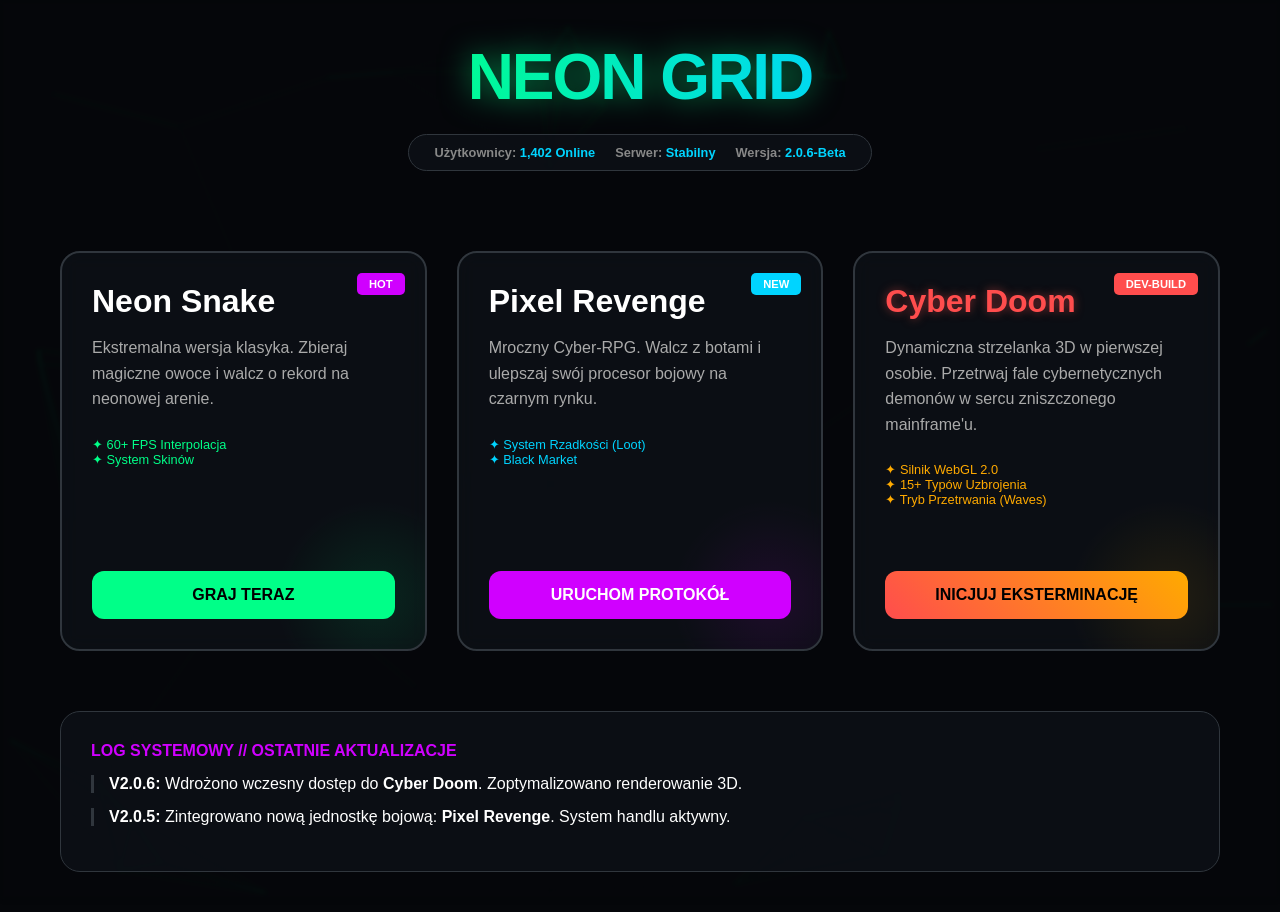
<file: index.html>
<!DOCTYPE html>
<html lang="pl">

<head>
    <meta charset="UTF-8">
    <meta name="viewport" content="width=device-width, initial-scale=1.0">
    <title>NEON GRID | Gaming Hub</title>
    <style>
        :root {
            --primary: #00ff88;
            --secondary: #00d4ff;
            --accent: #d000ff;
            --danger: #ff4d4d;
            --warning: #ffaa00;
            --bg: #05070a;
            --card-bg: rgba(13, 17, 23, 0.8);
            --border: #30363d;
        }

        * {
            box-sizing: border-box;
            margin: 0;
            padding: 0;
        }

        body {
            background-color: var(--bg);
            color: white;
            font-family: 'Segoe UI', Roboto, sans-serif;
            overflow-x: hidden;
            min-height: 100vh;
        }

        /* --- BACKGROUND ANIMATION --- */
        #bg-canvas {
            position: fixed;
            top: 0;
            left: 0;
            z-index: -1;
            filter: blur(2px);
            opacity: 0.4;
        }

        /* --- LAYOUT --- */
        .container {
            max-width: 1200px;
            margin: 0 auto;
            padding: 40px 20px;
            display: flex;
            flex-direction: column;
            align-items: center;
        }

        header {
            text-align: center;
            margin-bottom: 60px;
        }

        .logo {
            font-size: 4rem;
            font-weight: 900;
            letter-spacing: -2px;
            background: linear-gradient(90deg, var(--primary), var(--secondary));
            -webkit-background-clip: text;
            -webkit-text-fill-color: transparent;
            filter: drop-shadow(0 0 15px rgba(0, 255, 136, 0.5));
            text-transform: uppercase;
        }

        .status-bar {
            display: flex;
            gap: 20px;
            margin-top: 20px;
            background: var(--card-bg);
            padding: 10px 25px;
            border-radius: 50px;
            border: 1px solid var(--border);
            font-size: 0.8rem;
            font-weight: bold;
            color: #888;
        }

        .status-bar span b {
            color: var(--secondary);
        }

        /* --- GAME GRID --- */
        .game-grid {
            display: grid;
            grid-template-columns: repeat(auto-fit, minmax(300px, 1fr));
            gap: 30px;
            width: 100%;
            margin-top: 20px;
        }

        .game-card {
            background: var(--card-bg);
            border: 2px solid var(--border);
            border-radius: 20px;
            padding: 30px;
            position: relative;
            overflow: hidden;
            transition: 0.4s cubic-bezier(0.175, 0.885, 0.32, 1.275);
            cursor: pointer;
            backdrop-filter: blur(10px);
            display: flex;
            flex-direction: column;
            justify-content: space-between;
            min-height: 400px;
        }

        .game-card:hover {
            border-color: var(--primary);
            transform: translateY(-10px) scale(1.02);
            box-shadow: 0 20px 40px rgba(0, 255, 136, 0.15);
        }

        /* Motywy kolorystyczne kart */
        .game-card.purple-theme:hover {
            border-color: var(--accent);
            box-shadow: 0 20px 40px rgba(208, 0, 255, 0.15);
        }

        .game-card.doom-theme:hover {
            border-color: var(--danger);
            box-shadow: 0 20px 40px rgba(255, 77, 77, 0.2);
        }

        .game-card h2 {
            font-size: 2rem;
            margin-bottom: 15px;
            z-index: 2;
        }

        .game-card p {
            color: #aaa;
            line-height: 1.6;
            margin-bottom: 25px;
            z-index: 2;
        }

        .btn-play {
            background: var(--primary);
            color: #000;
            text-decoration: none;
            text-align: center;
            padding: 15px;
            border-radius: 12px;
            font-weight: 900;
            text-transform: uppercase;
            transition: 0.3s;
            z-index: 2;
        }

        .btn-play.btn-purple {
            background: var(--accent);
            color: white;
        }

        .btn-play.btn-doom {
            background: linear-gradient(45deg, #ff4d4d, #ffaa00);
            color: black;
        }

        .btn-play:hover {
            background: #fff;
            color: #000;
            transform: scale(1.05);
        }

        /* --- DECORATIONS --- */
        .badge {
            position: absolute;
            top: 20px;
            right: 20px;
            background: var(--accent);
            color: white;
            padding: 5px 12px;
            border-radius: 5px;
            font-size: 0.7rem;
            font-weight: 900;
            z-index: 3;
        }

        .visual-effect {
            position: absolute;
            bottom: -50px;
            right: -50px;
            width: 200px;
            height: 200px;
            background: radial-gradient(circle, var(--primary) 0%, transparent 70%);
            opacity: 0.1;
            transition: 0.5s;
        }

        .game-card:hover .visual-effect {
            opacity: 0.3;
            transform: scale(1.5);
        }

        /* --- DASHBOARD ELEMENTS --- */
        .news-section {
            width: 100%;
            margin-top: 60px;
            background: var(--card-bg);
            border: 1px solid var(--border);
            border-radius: 20px;
            padding: 30px;
        }

        .news-title {
            color: var(--accent);
            font-weight: 900;
            margin-bottom: 15px;
            display: block;
        }

        .news-item {
            border-left: 3px solid var(--border);
            padding-left: 15px;
            margin-bottom: 15px;
        }
    </style>
</head>

<body>

    <canvas id="bg-canvas"></canvas>

    <div class="container">
        <header>
            <div class="logo">Neon Grid</div>
            <div class="status-bar">
                <span>Użytkownicy: <b>1,402 Online</b></span>
                <span>Serwer: <b>Stabilny</b></span>
                <span>Wersja: <b>2.0.6-Beta</b></span>
            </div>
        </header>

        <div class="game-grid">
            <div class="game-card">
                <span class="badge">HOT</span>
                <div>
                    <h2>Neon Snake</h2>
                    <p>Ekstremalna wersja klasyka. Zbieraj magiczne owoce i walcz o rekord na neonowej arenie.</p>
                    <ul style="list-style: none; font-size: 0.8rem; color: var(--primary);">
                        <li>✦ 60+ FPS Interpolacja</li>
                        <li>✦ System Skinów</li>
                    </ul>
                </div>
                <a href="snake.html" class="btn-play">Graj Teraz</a>
                <div class="visual-effect"></div>
            </div>

            <div class="game-card purple-theme">
                <span class="badge" style="background: var(--secondary);">NEW</span>
                <div>
                    <h2>Pixel Revenge</h2>
                    <p>Mroczny Cyber-RPG. Walcz z botami i ulepszaj swój procesor bojowy na czarnym rynku.</p>
                    <ul style="list-style: none; font-size: 0.8rem; color: var(--secondary);">
                        <li>✦ System Rzadkości (Loot)</li>
                        <li>✦ Black Market</li>
                    </ul>
                </div>
                <a href="rpg/rpg.html" class="btn-play btn-purple">Uruchom Protokół</a>
                <div class="visual-effect"
                    style="background: radial-gradient(circle, var(--accent) 0%, transparent 70%);"></div>
            </div>

            <div class="game-card doom-theme">
                <span class="badge" style="background: var(--danger);">DEV-BUILD</span>
                <div>
                    <h2 style="color: var(--danger); text-shadow: 0 0 10px rgba(255, 77, 77, 0.5);">Cyber Doom</h2>
                    <p>Dynamiczna strzelanka 3D w pierwszej osobie. Przetrwaj fale cybernetycznych demonów w sercu
                        zniszczonego mainframe'u.</p>
                    <ul style="list-style: none; font-size: 0.8rem; color: var(--warning);">
                        <li>✦ Silnik WebGL 2.0</li>
                        <li>✦ 15+ Typów Uzbrojenia</li>
                        <li>✦ Tryb Przetrwania (Waves)</li>
                    </ul>
                </div>
                <a href="cyber_3d.html" class="btn-play btn-doom">Inicjuj Eksterminację</a>
                <div class="visual-effect"
                    style="background: radial-gradient(circle, var(--warning) 0%, transparent 70%);"></div>
            </div>
        </div>

        <div class="news-section">
            <span class="news-title">LOG SYSTEMOWY // OSTATNIE AKTUALIZACJE</span>
            <div class="news-item">
                <strong>V2.0.6:</strong> Wdrożono wczesny dostęp do <b>Cyber Doom</b>. Zoptymalizowano renderowanie 3D.
            </div>
            <div class="news-item">
                <strong>V2.0.5:</strong> Zintegrowano nową jednostkę bojową: <b>Pixel Revenge</b>. System handlu
                aktywny.
            </div>
        </div>
    </div>

    <script>
        const canvas = document.getElementById('bg-canvas');
        const ctx = canvas.getContext('2d');

        let width, height;
        function resize() {
            width = canvas.width = window.innerWidth;
            height = canvas.height = window.innerHeight;
        }
        window.onresize = resize;
        resize();

        const dots = Array.from({ length: 50 }, () => ({
            x: Math.random() * width,
            y: Math.random() * height,
            vx: (Math.random() - 0.5) * 1,
            vy: (Math.random() - 0.5) * 1
        }));

        function animate() {
            ctx.fillStyle = '#05070a';
            ctx.fillRect(0, 0, width, height);

            ctx.strokeStyle = '#00ff8822';
            ctx.lineWidth = 1;

            dots.forEach(d => {
                d.x += d.vx;
                d.y += d.vy;
                if (d.x < 0 || d.x > width) d.vx *= -1;
                if (d.y < 0 || d.y > height) d.vy *= -1;

                ctx.beginPath();
                ctx.arc(d.x, d.y, 2, 0, Math.PI * 2);
                ctx.fill();

                dots.forEach(other => {
                    const dist = Math.hypot(d.x - other.x, d.y - other.y);
                    if (dist < 200) {
                        ctx.globalAlpha = 1 - (dist / 200);
                        ctx.beginPath();
                        ctx.moveTo(d.x, d.y);
                        ctx.lineTo(other.x, other.y);
                        ctx.stroke();
                    }
                });
            });
            ctx.globalAlpha = 1;
            requestAnimationFrame(animate);
        }
        animate();
    </script>

</body>

</html>
</file>
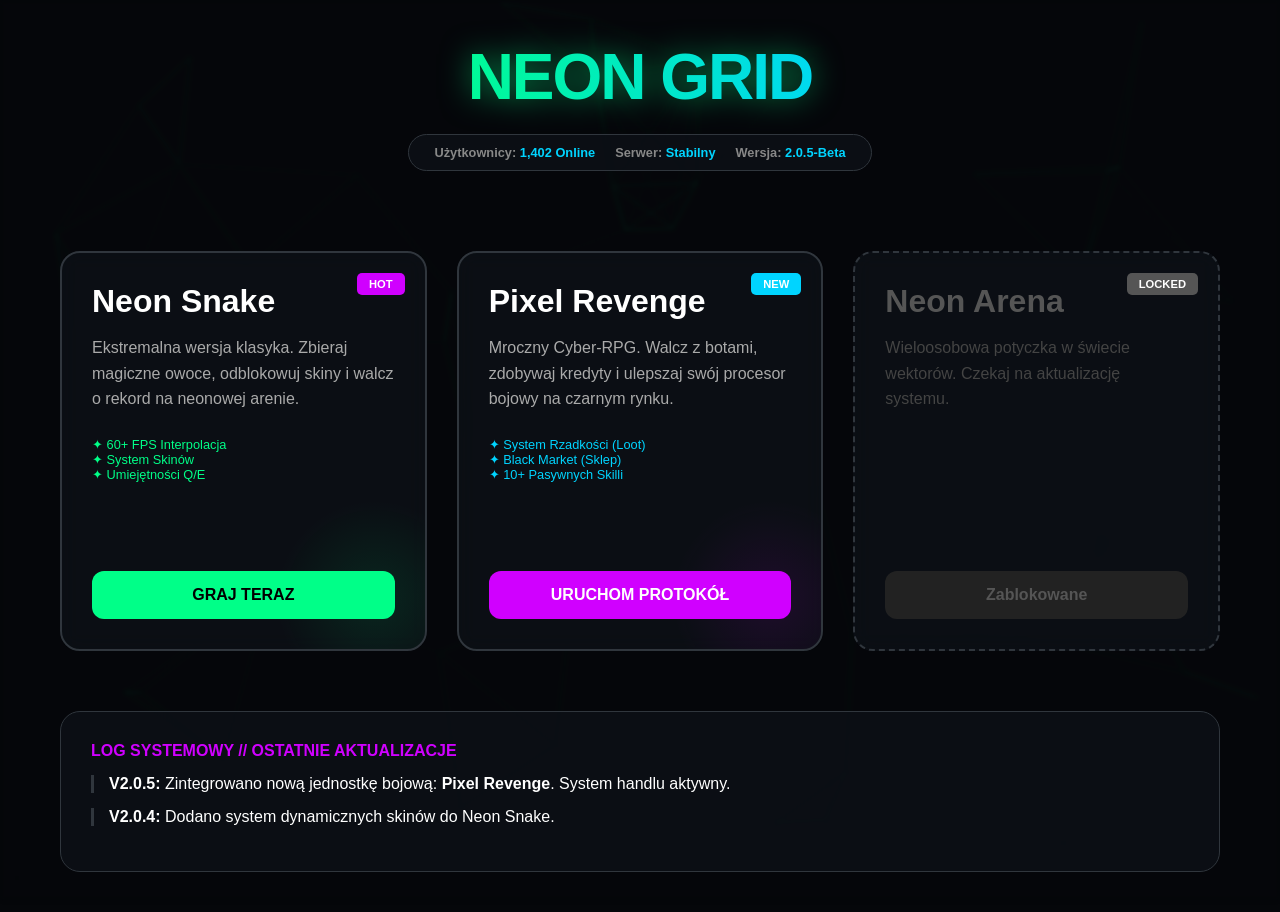
<file: snake/index.html>
<!DOCTYPE html>
<html lang="pl">

<head>
    <meta charset="UTF-8">
    <meta name="viewport" content="width=device-width, initial-scale=1.0">
    <title>NEON GRID | Gaming Hub</title>
    <style>
        :root {
            --primary: #00ff88;
            --secondary: #00d4ff;
            --accent: #d000ff;
            --bg: #05070a;
            --card-bg: rgba(13, 17, 23, 0.8);
            --border: #30363d;
        }

        * {
            box-sizing: border-box;
            margin: 0;
            padding: 0;
        }

        body {
            background-color: var(--bg);
            color: white;
            font-family: 'Segoe UI', Roboto, sans-serif;
            overflow-x: hidden;
            min-height: 100vh;
        }

        /* --- BACKGROUND ANIMATION --- */
        #bg-canvas {
            position: fixed;
            top: 0;
            left: 0;
            z-index: -1;
            filter: blur(2px);
            opacity: 0.4;
        }

        /* --- LAYOUT --- */
        .container {
            max-width: 1200px;
            margin: 0 auto;
            padding: 40px 20px;
            display: flex;
            flex-direction: column;
            align-items: center;
        }

        header {
            text-align: center;
            margin-bottom: 60px;
        }

        .logo {
            font-size: 4rem;
            font-weight: 900;
            letter-spacing: -2px;
            background: linear-gradient(90deg, var(--primary), var(--secondary));
            -webkit-background-clip: text;
            -webkit-text-fill-color: transparent;
            filter: drop-shadow(0 0 15px rgba(0, 255, 136, 0.5));
            text-transform: uppercase;
        }

        .status-bar {
            display: flex;
            gap: 20px;
            margin-top: 20px;
            background: var(--card-bg);
            padding: 10px 25px;
            border-radius: 50px;
            border: 1px solid var(--border);
            font-size: 0.8rem;
            font-weight: bold;
            color: #888;
        }

        .status-bar span b {
            color: var(--secondary);
        }

        /* --- GAME GRID --- */
        .game-grid {
            display: grid;
            grid-template-columns: repeat(auto-fit, minmax(300px, 1fr));
            gap: 30px;
            width: 100%;
            margin-top: 20px;
        }

        .game-card {
            background: var(--card-bg);
            border: 2px solid var(--border);
            border-radius: 20px;
            padding: 30px;
            position: relative;
            overflow: hidden;
            transition: 0.4s cubic-bezier(0.175, 0.885, 0.32, 1.275);
            cursor: pointer;
            backdrop-filter: blur(10px);
            display: flex;
            flex-direction: column;
            justify-content: space-between;
            min-height: 400px;
        }

        .game-card:hover {
            border-color: var(--primary);
            transform: translateY(-10px) scale(1.02);
            box-shadow: 0 20px 40px rgba(0, 255, 136, 0.15);
        }

        /* Fioletowa poświata dla Twojej nowej gry */
        .game-card.purple-theme:hover {
            border-color: var(--accent);
            box-shadow: 0 20px 40px rgba(208, 0, 255, 0.15);
        }

        .game-card h2 {
            font-size: 2rem;
            margin-bottom: 15px;
            z-index: 2;
        }

        .game-card p {
            color: #aaa;
            line-height: 1.6;
            margin-bottom: 25px;
            z-index: 2;
        }

        .btn-play {
            background: var(--primary);
            color: #000;
            text-decoration: none;
            text-align: center;
            padding: 15px;
            border-radius: 12px;
            font-weight: 900;
            text-transform: uppercase;
            transition: 0.3s;
            z-index: 2;
        }

        .btn-play.btn-purple {
            background: var(--accent);
            color: white;
        }

        .btn-play:hover {
            background: #fff;
            color: #000;
            transform: scale(1.05);
        }

        .btn-locked {
            background: #222;
            color: #555;
            text-decoration: none;
            text-align: center;
            padding: 15px;
            border-radius: 12px;
            font-weight: 900;
            cursor: not-allowed;
        }

        /* --- DECORATIONS --- */
        .badge {
            position: absolute;
            top: 20px;
            right: 20px;
            background: var(--accent);
            color: white;
            padding: 5px 12px;
            border-radius: 5px;
            font-size: 0.7rem;
            font-weight: 900;
        }

        .visual-effect {
            position: absolute;
            bottom: -50px;
            right: -50px;
            width: 200px;
            height: 200px;
            background: radial-gradient(circle, var(--primary) 0%, transparent 70%);
            opacity: 0.1;
            transition: 0.5s;
        }

        .game-card:hover .visual-effect {
            opacity: 0.3;
            transform: scale(1.5);
        }

        /* --- DASHBOARD ELEMENTS --- */
        .news-section {
            width: 100%;
            margin-top: 60px;
            background: var(--card-bg);
            border: 1px solid var(--border);
            border-radius: 20px;
            padding: 30px;
        }

        .news-title {
            color: var(--accent);
            font-weight: 900;
            margin-bottom: 15px;
            display: block;
        }

        .news-item {
            border-left: 3px solid var(--border);
            padding-left: 15px;
            margin-bottom: 15px;
        }
    </style>
</head>

<body>

    <canvas id="bg-canvas"></canvas>

    <div class="container">
        <header>
            <div class="logo">Neon Grid</div>
            <div class="status-bar">
                <span>Użytkownicy: <b>1,402 Online</b></span>
                <span>Serwer: <b>Stabilny</b></span>
                <span>Wersja: <b>2.0.5-Beta</b></span>
            </div>
        </header>

        <div class="game-grid">
            <div class="game-card">
                <span class="badge">HOT</span>
                <div>
                    <h2>Neon Snake</h2>
                    <p>Ekstremalna wersja klasyka. Zbieraj magiczne owoce, odblokowuj skiny i walcz o rekord na neonowej
                        arenie.</p>
                    <ul style="list-style: none; font-size: 0.8rem; color: var(--primary);">
                        <li>✦ 60+ FPS Interpolacja</li>
                        <li>✦ System Skinów</li>
                        <li>✦ Umiejętności Q/E</li>
                    </ul>
                </div>
                <a href="snake.html" class="btn-play">Graj Teraz</a>
                <div class="visual-effect"></div>
            </div>

            <div class="game-card purple-theme">
                <span class="badge" style="background: var(--secondary);">NEW</span>
                <div>
                    <h2>Pixel Revenge</h2>
                    <p>Mroczny Cyber-RPG. Walcz z botami, zdobywaj kredyty i ulepszaj swój procesor bojowy na czarnym
                        rynku.</p>
                    <ul style="list-style: none; font-size: 0.8rem; color: var(--secondary);">
                        <li>✦ System Rzadkości (Loot)</li>
                        <li>✦ Black Market (Sklep)</li>
                        <li>✦ 10+ Pasywnych Skilli</li>
                    </ul>
                </div>
                <a href="rpg/rpg.html" class="btn-play btn-purple">Uruchom Protokół</a>
                <div class="visual-effect"
                    style="background: radial-gradient(circle, var(--accent) 0%, transparent 70%);"></div>
            </div>

            <div class="game-card" style="border-style: dashed;">
                <span class="badge" style="background: #555;">LOCKED</span>
                <div>
                    <h2 style="color: #555;">Neon Arena</h2>
                    <p style="color: #444;">Wieloosobowa potyczka w świecie wektorów. Czekaj na aktualizację systemu.
                    </p>
                </div>
                <a href="#" class="btn-locked">Zablokowane</a>
            </div>
        </div>

        <div class="news-section">
            <span class="news-title">LOG SYSTEMOWY // OSTATNIE AKTUALIZACJE</span>
            <div class="news-item">
                <strong>V2.0.5:</strong> Zintegrowano nową jednostkę bojową: <b>Pixel Revenge</b>. System handlu
                aktywny.
            </div>
            <div class="news-item">
                <strong>V2.0.4:</strong> Dodano system dynamicznych skinów do Neon Snake.
            </div>
        </div>
    </div>

    <script>
        // --- ANIMACJA TŁA ---
        const canvas = document.getElementById('bg-canvas');
        const ctx = canvas.getContext('2d');

        let width, height;
        function resize() {
            width = canvas.width = window.innerWidth;
            height = canvas.height = window.innerHeight;
        }
        window.onresize = resize;
        resize();

        const dots = Array.from({ length: 50 }, () => ({
            x: Math.random() * width,
            y: Math.random() * height,
            vx: (Math.random() - 0.5) * 1,
            vy: (Math.random() - 0.5) * 1
        }));

        function animate() {
            ctx.fillStyle = '#05070a';
            ctx.fillRect(0, 0, width, height);

            ctx.strokeStyle = '#00ff8822';
            ctx.lineWidth = 1;

            dots.forEach(d => {
                d.x += d.vx;
                d.y += d.vy;
                if (d.x < 0 || d.x > width) d.vx *= -1;
                if (d.y < 0 || d.y > height) d.vy *= -1;

                ctx.beginPath();
                ctx.arc(d.x, d.y, 2, 0, Math.PI * 2);
                ctx.fill();

                dots.forEach(other => {
                    const dist = Math.hypot(d.x - other.x, d.y - other.y);
                    if (dist < 200) {
                        ctx.globalAlpha = 1 - (dist / 200);
                        ctx.beginPath();
                        ctx.moveTo(d.x, d.y);
                        ctx.lineTo(other.x, other.y);
                        ctx.stroke();
                    }
                });
            });
            ctx.globalAlpha = 1;
            requestAnimationFrame(animate);
        }
        animate();
    </script>

</body>

</html>
</file>
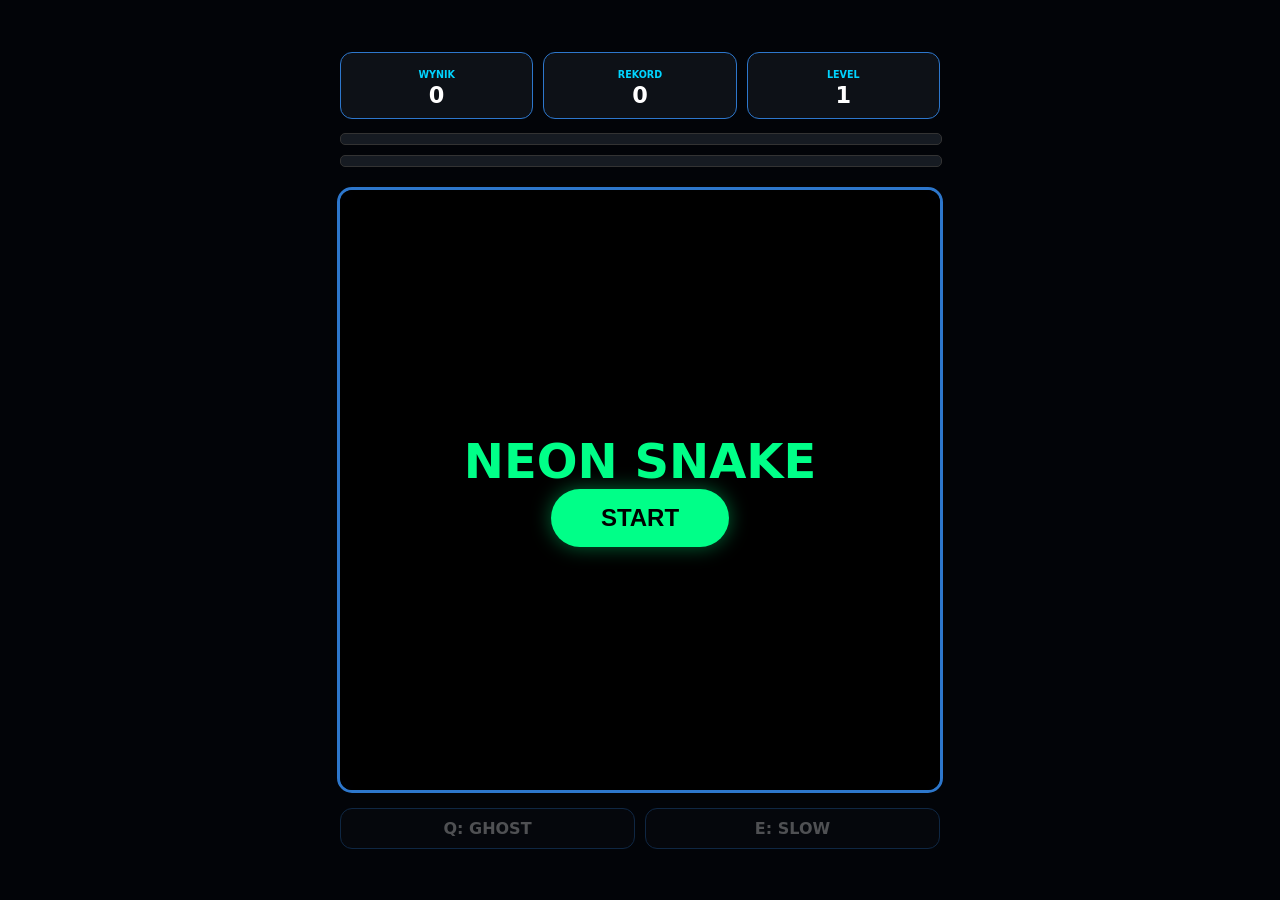
<file: snake.html>
<!DOCTYPE html>
<html lang="pl">

<head>
    <meta charset="UTF-8">
    <meta name="viewport" content="width=device-width, initial-scale=1.0, maximum-scale=1.0, user-scalable=no">
    <title>Neon Snake: Multi-Fruits</title>
    <style>
        :root {
            --bg: #020408;
            --ui-card: #0d1117;
            --accent: #00d4ff;
            --snake: #00ff88;
            --food: #ff3131;
            --magic: #8f48f5;
            --obs: #ffcc00;
            --border: #2d77cc;
            --grid-color: rgba(0, 212, 255, 0.1);
            --f-rare: #00d4ff;
            --f-shrink: #39ff14;
            --f-gold: #ffcc00;
            --slowmo: #00ffff;
        }

        body {
            margin: 0;
            background: var(--bg);
            color: white;
            font-family: 'Segoe UI', system-ui, sans-serif;
            display: flex;
            flex-direction: column;
            align-items: center;
            justify-content: center;
            min-height: 100vh;
            overflow: hidden;
            transition: background 0.5s ease;
        }

        .stats {
            display: grid;
            grid-template-columns: repeat(3, 1fr);
            gap: 10px;
            width: 95%;
            max-width: 600px;
            margin-bottom: 10px;
        }

        .stat-card {
            background: var(--ui-card);
            border: 1px solid var(--border);
            padding: 10px;
            border-radius: 12px;
            text-align: center;
        }

        .stat-label {
            font-size: 0.6rem;
            color: var(--accent);
            text-transform: uppercase;
            font-weight: 800;
        }

        .stat-val {
            font-size: 1.4rem;
            font-weight: 900;
            display: block;
        }

        .progress {
            width: 95%;
            max-width: 600px;
            margin-bottom: 10px;
        }

        .bar-outer {
            width: 100%;
            height: 10px;
            background: #161b22;
            border-radius: 5px;
            margin: 4px 0 10px;
            overflow: hidden;
            border: 1px solid #333;
        }

        .bar-inner {
            height: 100%;
            width: 0%;
            transition: width 0.3s ease;
        }

        .game-area {
            position: relative;
            width: 95vw;
            max-width: 600px;
            aspect-ratio: 1/1;
            border: 3px solid var(--border);
            border-radius: 15px;
            overflow: hidden;
            background: #000;
        }

        canvas {
            width: 100%;
            height: 100%;
            display: block;
        }

        #overlay {
            position: absolute;
            inset: 0;
            background: rgba(0, 0, 0, 0.85);
            display: flex;
            flex-direction: column;
            align-items: center;
            justify-content: center;
            z-index: 100;
            backdrop-filter: blur(8px);
        }

        #overlay.hidden {
            display: none;
        }

        button {
            padding: 15px 50px;
            font-size: 1.5rem;
            font-weight: 900;
            background: var(--snake);
            color: #000;
            border: none;
            border-radius: 50px;
            cursor: pointer;
            box-shadow: 0 0 20px rgba(0, 255, 136, 0.4);
        }

        .toast {
            position: fixed;
            top: 20%;
            background: var(--magic);
            padding: 12px 30px;
            border-radius: 30px;
            font-weight: 900;
            display: none;
            z-index: 200;
        }

        .skills {
            display: flex;
            gap: 10px;
            width: 95%;
            max-width: 600px;
            margin-top: 15px;
        }

        .skill {
            flex: 1;
            background: var(--ui-card);
            border: 1px solid var(--border);
            padding: 10px;
            border-radius: 12px;
            text-align: center;
            opacity: 0.3;
        }

        .skill.ready {
            opacity: 1;
            border-color: var(--accent);
        }

        .active {
            background: var(--accent) !important;
            color: black !important;
        }
        
        #s-slow.active {
            background: var(--slowmo) !important;
        }
    </style>
</head>

<body>

    <div id="toast" class="toast">EFEKT!</div>

    <div class="stats">
        <div class="stat-card"><span class="stat-label">Wynik</span><span id="score" class="stat-val">0</span></div>
        <div class="stat-card"><span class="stat-label">Rekord</span><span id="best" class="stat-val">0</span></div>
        <div class="stat-card"><span class="stat-label">Level</span><span id="lvl" class="stat-val">1</span></div>
    </div>

    <div class="progress">
        <div class="bar-outer">
            <div id="e-fill" class="bar-inner" style="background: var(--accent); box-shadow: 0 0 10px var(--accent);">
            </div>
        </div>
        <div class="bar-outer">
            <div id="xp-fill" class="bar-inner" style="background: #9b4dff; box-shadow: 0 0 10px #9b4dff;"></div>
        </div>
    </div>

    <div class="game-area">
        <canvas id="canvas" width="600" height="600"></canvas>
        <div id="overlay">
            <h1 id="m-title" style="color: var(--snake); font-size: 3rem; margin: 0;">NEON SNAKE</h1>
            <p id="m-score" style="display:none; font-size: 2rem; font-weight: 900;"></p>
            <button id="start-btn">START</button>
        </div>
    </div>

    <div class="skills">
        <div id="s-ghost" class="skill"><b>Q: GHOST</b></div>
        <div id="s-slow" class="skill"><b>E: SLOW</b></div>
    </div>

    <script>
        const canvas = document.getElementById('canvas');
        const ctx = canvas.getContext('2d');
        const GRID = 20;
        const TILE = canvas.width / GRID;

        const THEMES = [
            { snake: '#00ff88', bg: '#020408', grid: 'rgba(0, 255, 136, 0.1)' },
            { snake: '#00d4ff', bg: '#080202', grid: 'rgba(0, 212, 255, 0.1)' },
            { snake: '#ffff00', bg: '#050008', grid: 'rgba(255, 255, 0, 0.1)' },
            { snake: '#ff00ff', bg: '#000805', grid: 'rgba(255, 0, 255, 0.1)' }
        ];

        let state = {
            score: 0, best: localStorage.getItem('nb') || 0, level: 1, xp: 0, xpReq: 3,
            energy: 0, active: false, last: 0, timer: 0, speed: 0.16,
            drunk: false, heavy: false, ghost: false, slowmo: false,
            themeIdx: 0
        };

        let snake = { body: [], dir: { x: 1, y: 0 }, next: { x: 1, y: 0 }, prev: [] };
        let world = { food: [], magic: null, obs: [], particles: [] };

        document.getElementById('best').innerText = state.best;

        function applyTheme() {
            const t = THEMES[state.themeIdx];
            document.body.style.background = t.bg;
            document.documentElement.style.setProperty('--snake', t.snake);
            document.documentElement.style.setProperty('--grid-color', t.grid);
        }

        function toast(m) {
            const t = document.getElementById('toast');
            t.innerText = m; t.style.display = 'block';
            setTimeout(() => t.style.display = 'none', 2000);
        }

        function spawn() {
            let p;
            while (true) {
                p = { x: Math.floor(Math.random() * GRID), y: Math.floor(Math.random() * GRID) };
                if (!snake.body.some(s => s.x === p.x && s.y === p.y) && !world.obs.some(o => o.x === p.x && o.y === p.y)) {
                    const r = Math.random();
                    let type = "normal";
                    if (r < 0.05) type = "rare";
                    else if (r < 0.12) type = "shrink";
                    else if (r < 0.20) type = "gold";
                    
                    return { ...p, type };
                }
            }
        }

        function burst(x, y, color) {
            for (let i = 0; i < 12; i++) {
                world.particles.push({
                    x: x * TILE + TILE / 2, y: y * TILE + TILE / 2,
                    vx: (Math.random() - 0.5) * 12, vy: (Math.random() - 0.5) * 12,
                    life: 1.0, c: color
                });
            }
        }

        function init() {
            state = { ...state, score: 0, level: 1, xp: 0, xpReq: 3, energy: 0, speed: 0.16, drunk: false, heavy: false, ghost: false, slowmo: false, active: true, themeIdx: 0 };
            snake.body = [{ x: 10, y: 10 }, { x: 9, y: 10 }, { x: 8, y: 10 }];
            snake.dir = { x: 1, y: 0 }; snake.next = { x: 1, y: 0 };
            snake.prev = snake.body.map(p => ({ ...p }));
            world.food = [spawn()]; world.magic = null; world.obs = []; world.particles = [];
            applyTheme();
            document.getElementById('overlay').classList.add('hidden');
            document.getElementById('m-score').style.display = 'none';
            state.last = performance.now();
            requestAnimationFrame(loop);
        }

        function update() {
            snake.dir = snake.next;
            snake.prev = snake.body.map(p => ({ ...p }));
            let head = { x: snake.body[0].x + snake.dir.x, y: snake.body[0].y + snake.dir.y };

            if (state.ghost) {
                if (head.x < 0) head.x = GRID - 1; if (head.x >= GRID) head.x = 0;
                if (head.y < 0) head.y = GRID - 1; if (head.y >= GRID) head.y = 0;
            } else {
                if (head.x < 0 || head.x >= GRID || head.y < 0 || head.y >= GRID) return die();
                if (snake.body.some(s => s.x === head.x && s.y === head.y) || world.obs.some(o => o.x === head.x && o.y === head.y)) return die();
            }

            snake.body.unshift(head);

            let ate = false;
            let currentFood = world.food[0];

            if (currentFood.x === head.x && currentFood.y === head.y) {
                ate = true;
                
                if (currentFood.type === "normal") {
                    state.score += 20;
                    state.energy = Math.min(100, state.energy + 15);
                    burst(head.x, head.y, "#ff3131");
                } else if (currentFood.type === "rare") {
                    state.score += 100;
                    state.energy = Math.min(100, state.energy + 40);
                    toast("DIAMENT! +100");
                    burst(head.x, head.y, "#00d4ff");
                } else if (currentFood.type === "shrink") {
                    state.score += 30;
                    if (snake.body.length > 5) {
                        snake.body.pop(); snake.body.pop();
                    }
                    toast("SKRÓCENIE!");
                    burst(head.x, head.y, "#39ff14");
                } else if (currentFood.type === "gold") {
                    state.score += 50;
                    state.slowmo = true;
                    setTimeout(() => state.slowmo = false, 5000);
                    toast("ZŁOTE SLOWMO!");
                    burst(head.x, head.y, "#ffcc00");
                }

                state.xp++; 
                world.food = [spawn()];

                if (!world.magic && Math.random() < 0.45) world.magic = spawn();

                if (state.xp >= state.xpReq) {
                    state.level++; state.xp = 0; state.xpReq++;
                    state.speed = Math.max(0.07, state.speed - 0.01);
                    world.obs.push(spawn());
                    state.themeIdx = (state.themeIdx + 1) % THEMES.length;
                    applyTheme();
                    toast("LEVEL UP!");
                }
            } else if (world.magic && head.x === world.magic.x && head.y === world.magic.y) {
                world.magic = null; ate = true; state.score += 50;
                burst(head.x, head.y, "var(--magic)");
                const r = Math.random();
                if (r < 0.3) { toast("REVERSE!"); snake.body.reverse(); if (snake.body.length > 1) snake.next = { x: snake.body[0].x - snake.body[1].x, y: snake.body[0].y - snake.body[1].y }; }
                else if (r < 0.6) { toast("PIJANY!"); state.drunk = true; setTimeout(() => state.drunk = false, 5000); }
                else { toast("CIĘŻKI!"); state.heavy = true; setTimeout(() => state.heavy = false, 5000); }
            }

            if (!ate) snake.body.pop();
        }

        function die() {
            state.active = false;
            if (state.score > state.best) { state.best = state.score; localStorage.setItem('nb', state.best); }
            document.getElementById('best').innerText = state.best;
            document.getElementById('m-title').innerText = "GAME OVER";
            document.getElementById('m-score').innerText = "WYNIK: " + state.score;
            document.getElementById('m-score').style.display = 'block';
            document.getElementById('overlay').classList.remove('hidden');
        }

        function draw(interp) {
            ctx.fillStyle = '#000'; ctx.fillRect(0, 0, 600, 600);

            ctx.strokeStyle = getComputedStyle(document.documentElement).getPropertyValue('--grid-color');
            ctx.lineWidth = 1;
            for (let i = 0; i <= GRID; i++) {
                ctx.beginPath(); ctx.moveTo(i * TILE, 0); ctx.lineTo(i * TILE, 600); ctx.stroke();
                ctx.beginPath(); ctx.moveTo(0, i * TILE); ctx.lineTo(600, i * TILE); ctx.stroke();
            }

            world.particles.forEach((p, i) => {
                p.life -= 0.02; p.x += p.vx; p.y += p.vy;
                if (p.life <= 0) world.particles.splice(i, 1);
                ctx.fillStyle = p.c; ctx.globalAlpha = p.life;
                ctx.fillRect(p.x, p.y, 3, 3);
            });
            ctx.globalAlpha = 1;

            ctx.shadowBlur = 10; ctx.shadowColor = "#ffcc00"; ctx.fillStyle = "#ffcc00";
            world.obs.forEach(o => ctx.fillRect(o.x * TILE + 4, o.y * TILE + 4, TILE - 8, TILE - 8));

            world.food.forEach(f => {
                let color = "#ff3131";
                if (f.type === "rare") color = "#00d4ff";
                if (f.type === "shrink") color = "#39ff14";
                if (f.type === "gold") color = "#ffcc00";

                ctx.shadowBlur = 15; ctx.shadowColor = color; ctx.fillStyle = color;
                ctx.beginPath(); 
                ctx.arc(f.x * TILE + TILE / 2, f.y * TILE + TILE / 2, TILE / 3, 0, Math.PI * 2); 
                ctx.fill();
            });

            if (world.magic) {
                ctx.shadowBlur = 20; ctx.shadowColor = "#8f48f5"; ctx.fillStyle = "#8f48f5";
                ctx.beginPath(); ctx.arc(world.magic.x * TILE + TILE / 2, world.magic.y * TILE + TILE / 2, TILE / 2.5, 0, Math.PI * 2); ctx.fill();
            }

            ctx.shadowBlur = 15;
            let sColor = state.ghost ? "#ffffff" : getComputedStyle(document.documentElement).getPropertyValue('--snake');
            if (state.slowmo) sColor = "#00ffff";
            
            ctx.shadowColor = sColor;
            ctx.fillStyle = sColor;

            snake.body.forEach((s, i) => {
                let x = s.x, y = s.y;
                if (snake.prev[i]) {
                    x = snake.prev[i].x + (s.x - snake.prev[i].x) * interp;
                    y = snake.prev[i].y + (s.y - snake.prev[i].y) * interp;
                }
                ctx.beginPath();
                ctx.roundRect(x * TILE + 2, y * TILE + 2, TILE - 4, TILE - 4, i === 0 ? 10 : 5);
                ctx.fill();

                if (i === 0) {
                    ctx.fillStyle = "#000"; ctx.shadowBlur = 0;
                    ctx.beginPath(); ctx.arc(x * TILE + TILE / 2 - 4, y * TILE + TILE / 2 - 4, 2, 0, 7); ctx.fill();
                    ctx.beginPath(); ctx.arc(x * TILE + TILE / 2 + 4, y * TILE + TILE / 2 - 4, 2, 0, 7); ctx.fill();
                    ctx.fillStyle = sColor; ctx.shadowBlur = 15;
                }
            });

            ctx.shadowBlur = 0; updateUI();
        }

        function updateUI() {
            document.getElementById('score').innerText = state.score;
            document.getElementById('lvl').innerText = state.level;
            document.getElementById('e-fill').style.width = state.energy + "%";
            document.getElementById('xp-fill').style.width = (state.xp / state.xpReq * 100) + "%";
            document.getElementById('s-ghost').classList.toggle('ready', state.energy >= 50);
            document.getElementById('s-slow').classList.toggle('ready', state.energy >= 40);
            document.getElementById('s-ghost').classList.toggle('active', state.ghost);
            document.getElementById('s-slow').classList.toggle('active', state.slowmo);
        }

        function loop(t) {
            if (!state.active) return;
            const dt = (t - state.last) / 1000; state.last = t;
            state.timer += dt;
            
            let s = state.speed;
            if (state.heavy) s *= 2;
            if (state.slowmo) s *= 2.5; // Zwiększenie interwału = spowolnienie
            
            if (state.timer >= s) { update(); state.timer = 0; }
            draw(state.timer / s);
            requestAnimationFrame(loop);
        }

        window.onkeydown = e => {
            const k = e.key.toLowerCase();
            
            // Restart na Spację
            if (e.code === 'Space' && !state.active) {
                init();
                return;
            }

            let m = null;
            if (k === 'w' || k === 'arrowup') m = { x: 0, y: -1 }; if (k === 's' || k === 'arrowdown') m = { x: 0, y: 1 };
            if (k === 'a' || k === 'arrowleft') m = { x: -1, y: 0 }; if (k === 'd' || k === 'arrowright') m = { x: 1, y: 0 };
            if (m) {
                if (state.drunk) m = { x: -m.x, y: -m.y };
                if (m.x !== -snake.dir.x || m.y !== -snake.dir.y) snake.next = m;
            }
            if (k === 'q' && state.energy >= 50 && !state.ghost) { state.energy -= 50; state.ghost = true; setTimeout(() => state.ghost = false, 5000); }
            if (k === 'e' && state.energy >= 40 && !state.slowmo) { state.energy -= 40; state.slowmo = true; setTimeout(() => state.slowmo = false, 5000); }
        };

        document.getElementById('start-btn').onclick = init;

        let touchStartX = 0;
        let touchStartY = 0;

        window.addEventListener('touchmove', function(e) {
            if (state.active) e.preventDefault();
        }, { passive: false });

        window.addEventListener('touchstart', function(e) {
            touchStartX = e.changedTouches[0].screenX;
            touchStartY = e.changedTouches[0].screenY;
        }, { passive: false });

        window.addEventListener('touchend', function(e) {
            if (!state.active) return;
            let dx = e.changedTouches[0].screenX - touchStartX;
            let dy = e.changedTouches[0].screenY - touchStartY;
            const threshold = 20;

            if (Math.abs(dx) > Math.abs(dy)) {
                if (Math.abs(dx) > threshold) setDirection({ x: dx > 0 ? 1 : -1, y: 0 });
            } else {
                if (Math.abs(dy) > threshold) setDirection({ x: 0, y: dy > 0 ? 1 : -1 });
            }
        }, { passive: false });

        function setDirection(m) {
            if (state.drunk) m = { x: -m.x, y: -m.y };
            if (m.x !== -snake.dir.x || m.y !== -snake.dir.y) snake.next = m;
        }

        document.getElementById('s-ghost').addEventListener('touchstart', (e) => {
            if (state.energy >= 50 && !state.ghost) { 
                state.energy -= 50; state.ghost = true; 
                setTimeout(() => state.ghost = false, 5000); 
            }
        });

        document.getElementById('s-slow').addEventListener('touchstart', (e) => {
            if (state.energy >= 40 && !state.slowmo) { 
                state.energy -= 40; state.slowmo = true; 
                setTimeout(() => state.slowmo = false, 5000); 
            }
        });
    </script>
</body>

</html>
</file>
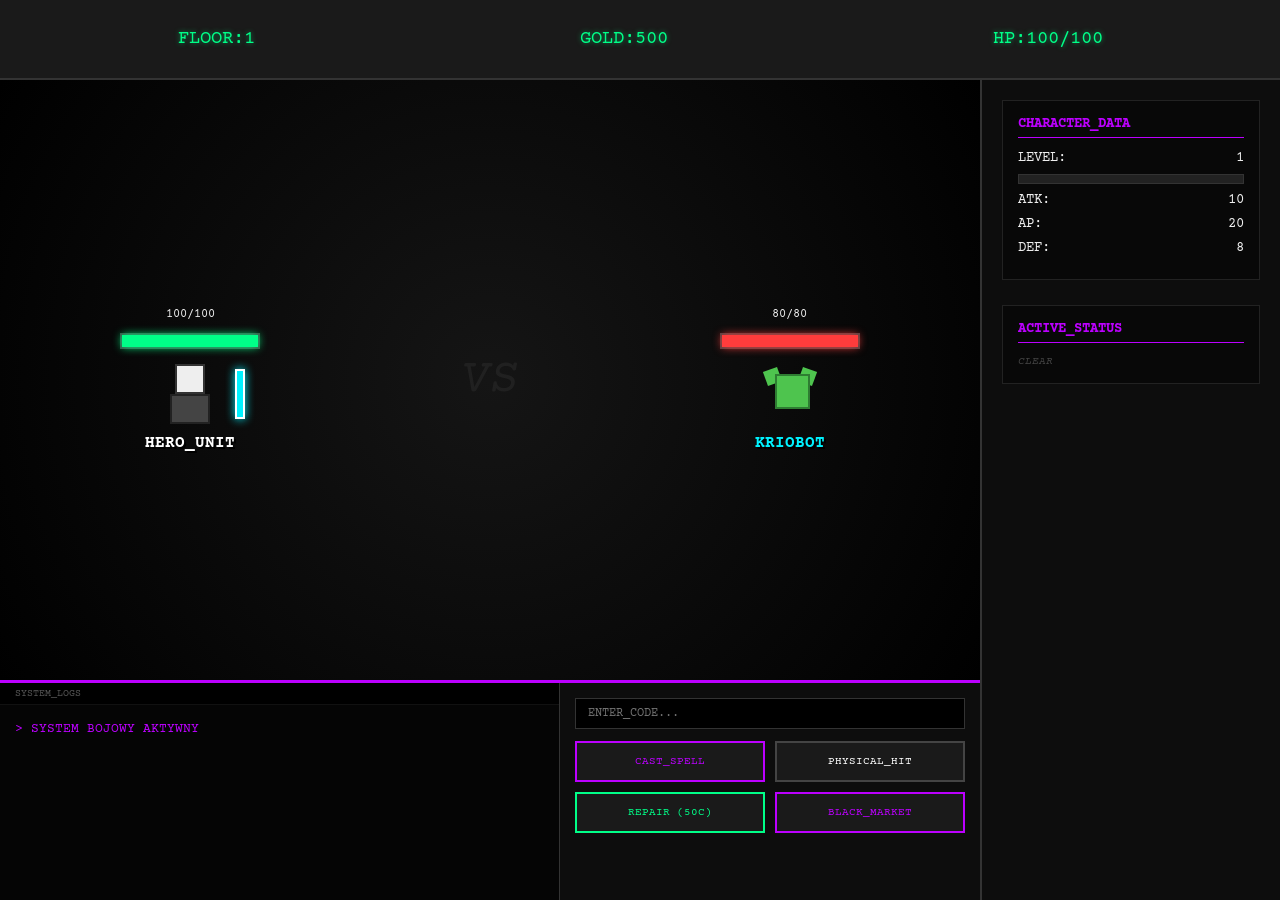
<file: rpg/rpg.html>
<!DOCTYPE html>
<html lang="pl">

<head>
    <meta charset="UTF-8">
    <meta name="viewport" content="width=device-width, initial-scale=1.0, maximum-scale=1.0, user-scalable=no">
    <title>PIXEL REVENGE - HUB EDITION</title>
    <link rel="stylesheet" href="styles.css">
</head>

<body>
    <div id="screen">
        <header>
            <div class="stat">FLOOR:<span id="h-floor">1</span></div>
            <div class="stat">GOLD:<span id="h-gold">250</span></div>
            <div class="stat">HP:<span id="h-hp-text">100/100</span></div>
        </header>

        <div id="main-game-area">
            <div id="battle-view-container">
                <div id="battle-view">
                    <div class="unit" id="player">
                        <div id="p-hp-val" style="font-size: 12px; margin-bottom: 2px;">100/100</div>
                        <div class="pixel-hp">
                            <div id="p-hp-fill" class="fill-p"></div>
                        </div>
                        <div class="pixel-sprite hero">
                            <div class="head"></div>
                            <div class="body"></div>
                            <div class="sword"></div>
                        </div>
                        <div class="u-name">HERO_UNIT</div>
                    </div>

                    <div class="vs-sign">VS</div>

                    <div class="unit" id="enemy">
                        <div id="e-hp-val" style="font-size: 12px; margin-bottom: 2px;">80/80</div>
                        <div class="pixel-hp">
                            <div id="e-hp-fill" class="fill-e"></div>
                        </div>
                        <div class="pixel-sprite goblin">
                            <div class="g-ear-l"></div>
                            <div class="g-ear-r"></div>
                            <div class="g-head"></div>
                        </div>
                        <div class="u-name" id="e-name">DRON</div>
                    </div>
                </div>

                <footer>
                    <div class="footer-content">
                        <div class="log-column">
                            <div class="log-header">SYSTEM_LOGS</div>
                            <div id="log-box" class="log-container"></div>
                        </div>
                        <div class="controls-column">
                            <div class="cheat-row">
                                <input type="text" id="cheat-input" placeholder="ENTER_CODE..."
                                    onkeydown="if(event.key==='Enter') Game.cheat(this)">
                            </div>
                            <div class="btns-grid">
                                <button class="p-btn p-purple" onclick="Combat.hit('SPELL')">CAST_SPELL</button>
                                <button class="p-btn" onclick="Combat.hit('HEAVY')">PHYSICAL_HIT</button>
                                <button class="p-btn p-green" onclick="Game.heal()">REPAIR (50C)</button>
                                <button class="p-btn p-purple" onclick="Shop.open()">BLACK_MARKET</button>
                            </div>
                        </div>
                    </div>
                </footer>
            </div>

            <aside id="stats-panel">
                <div class="panel-section">
                    <h3>CHARACTER_DATA</h3>
                    <div class="s-row">LEVEL: <span id="s-lvl">1</span></div>
                    <div class="exp-bar">
                        <div id="s-exp-fill"></div>
                    </div>
                    <div class="s-row">ATK: <span id="s-atk">10</span></div>
                    <div class="s-row">AP: <span id="s-ap">20</span></div>
                    <div class="s-row">DEF: <span id="s-def">8</span></div>
                </div>
                <div class="panel-section">
                    <h3>ACTIVE_STATUS</h3>
                    <div id="status-list">
                        <div class="no-status">CLEAR</div>
                    </div>
                </div>
            </aside>
        </div>
    </div>

    <div id="shop-modal" class="modal">
        <div class="modal-pix">
            <div class="m-header"
                style="display: flex; justify-content: space-between; align-items: center; border-bottom: 2px solid #333; padding-bottom: 10px; margin-bottom: 15px;">
                <span style="font-size: 1.2rem; color: #bc00ff; font-weight: bold;">BLACK_MARKET</span>
                <button onclick="Shop.close()" class="p-btn" style="color: #f00;">X</button>
            </div>
            <div id="shop-tabs">
                <button class="p-btn" onclick="Shop.draw('GEAR')">EQUIPMENT</button>
                <button class="p-btn" onclick="Shop.draw('SKILL')">PASSIVES</button>
                <button class="p-btn" onclick="Shop.draw('SPELLS')">SPELLS</button>
            </div>
            <div id="shop-items"></div>
        </div>
    </div>

    <div id="death-screen" class="modal">
        <div class="modal-pix" style="text-align: center; border-color: #f00;">
            <h1 style="color: #f00;">SYSTEM_FAILURE</h1>
            <p>UNIT DESTROYED</p>
            <div style="margin: 20px 0; background: #000; padding: 15px;">
                LVL: <span id="death-lvl">1</span> | FLOOR: <span id="death-floor">1</span>
            </div>
            <button class="p-btn" onclick="location.reload()">REBOOT_SYSTEM</button>
        </div>
    </div>

    <script src="database.js"></script>
    <script src="rpg_engine.js"></script>
    <script src="rpg_core.js"></script>
</body>



</html>
</file>
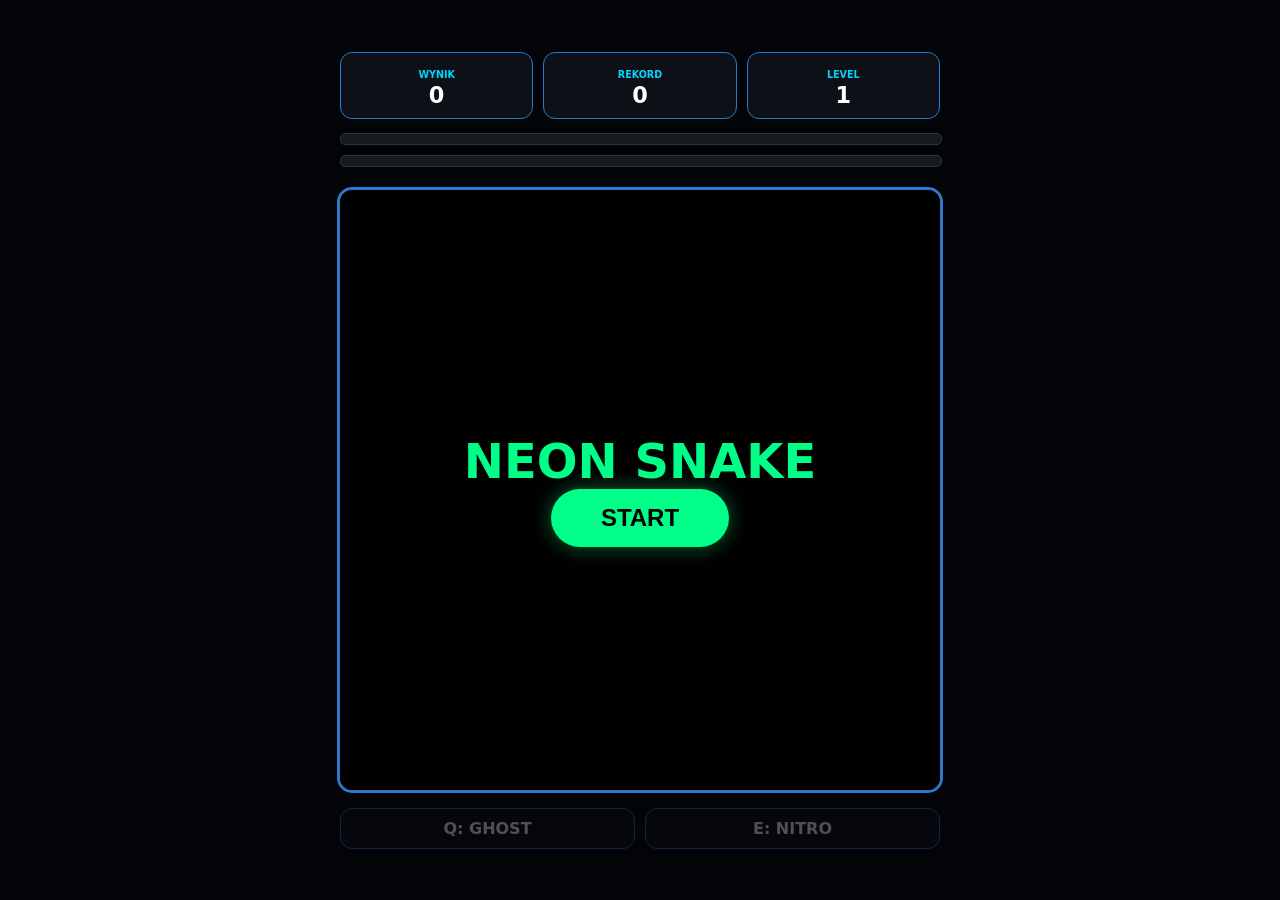
<file: snake/snake.html>
<!DOCTYPE html>
<html lang="pl">

<head>
    <meta charset="UTF-8">
    <meta name="viewport" content="width=device-width, initial-scale=1.0, maximum-scale=1.0, user-scalable=no">
    <title>Neon Snake: Skins & High Contrast</title>
    <style>
        :root {
            --bg: #020408;
            --ui-card: #0d1117;
            --accent: #00d4ff;
            --snake: #00ff88;
            --food: #ff3131;
            --magic: #d000ff;
            --obs: #ffcc00;
            --border: #2d77cc;
            --grid-color: rgba(0, 212, 255, 0.1);
        }

        body {
            margin: 0;
            background: var(--bg);
            color: white;
            font-family: 'Segoe UI', system-ui, sans-serif;
            display: flex;
            flex-direction: column;
            align-items: center;
            justify-content: center;
            min-height: 100vh;
            overflow: hidden;
            transition: background 0.5s ease;
        }

        .stats {
            display: grid;
            grid-template-columns: repeat(3, 1fr);
            gap: 10px;
            width: 95%;
            max-width: 600px;
            margin-bottom: 10px;
        }

        .stat-card {
            background: var(--ui-card);
            border: 1px solid var(--border);
            padding: 10px;
            border-radius: 12px;
            text-align: center;
        }

        .stat-label {
            font-size: 0.6rem;
            color: var(--accent);
            text-transform: uppercase;
            font-weight: 800;
        }

        .stat-val {
            font-size: 1.4rem;
            font-weight: 900;
            display: block;
        }

        .progress {
            width: 95%;
            max-width: 600px;
            margin-bottom: 10px;
        }

        .bar-outer {
            width: 100%;
            height: 10px;
            background: #161b22;
            border-radius: 5px;
            margin: 4px 0 10px;
            overflow: hidden;
            border: 1px solid #333;
        }

        .bar-inner {
            height: 100%;
            width: 0%;
            transition: width 0.3s ease;
        }

        .game-area {
            position: relative;
            width: 95vw;
            max-width: 600px;
            aspect-ratio: 1/1;
            border: 3px solid var(--border);
            border-radius: 15px;
            overflow: hidden;
            background: #000;
        }

        canvas {
            width: 100%;
            height: 100%;
            display: block;
        }

        #overlay {
            position: absolute;
            inset: 0;
            background: rgba(0, 0, 0, 0.85);
            display: flex;
            flex-direction: column;
            align-items: center;
            justify-content: center;
            z-index: 100;
            backdrop-filter: blur(8px);
        }

        #overlay.hidden {
            display: none;
        }

        button {
            padding: 15px 50px;
            font-size: 1.5rem;
            font-weight: 900;
            background: var(--snake);
            color: #000;
            border: none;
            border-radius: 50px;
            cursor: pointer;
            box-shadow: 0 0 20px rgba(0, 255, 136, 0.4);
        }

        .toast {
            position: fixed;
            top: 20%;
            background: var(--magic);
            padding: 12px 30px;
            border-radius: 30px;
            font-weight: 900;
            display: none;
            z-index: 200;
        }

        .skills {
            display: flex;
            gap: 10px;
            width: 95%;
            max-width: 600px;
            margin-top: 15px;
        }

        .skill {
            flex: 1;
            background: var(--ui-card);
            border: 1px solid var(--border);
            padding: 10px;
            border-radius: 12px;
            text-align: center;
            opacity: 0.3;
        }

        .skill.ready {
            opacity: 1;
            border-color: var(--accent);
        }

        .active {
            background: var(--accent) !important;
            color: black !important;
        }
    </style>
</head>

<body>

    <div id="toast" class="toast">EFEKT!</div>

    <div class="stats">
        <div class="stat-card"><span class="stat-label">Wynik</span><span id="score" class="stat-val">0</span></div>
        <div class="stat-card"><span class="stat-label">Rekord</span><span id="best" class="stat-val">0</span></div>
        <div class="stat-card"><span class="stat-label">Level</span><span id="lvl" class="stat-val">1</span></div>
    </div>

    <div class="progress">
        <div class="bar-outer">
            <div id="e-fill" class="bar-inner" style="background: var(--accent); box-shadow: 0 0 10px var(--accent);">
            </div>
        </div>
        <div class="bar-outer">
            <div id="xp-fill" class="bar-inner" style="background: #9b4dff; box-shadow: 0 0 10px #9b4dff;"></div>
        </div>
    </div>

    <div class="game-area">
        <canvas id="canvas" width="600" height="600"></canvas>
        <div id="overlay">
            <h1 id="m-title" style="color: var(--snake); font-size: 3rem; margin: 0;">NEON SNAKE</h1>
            <p id="m-score" style="display:none; font-size: 2rem; font-weight: 900;"></p>
            <button id="start-btn">START</button>
        </div>
    </div>

    <div class="skills">
        <div id="s-ghost" class="skill"><b>Q: GHOST</b></div>
        <div id="s-nitro" class="skill"><b>E: NITRO</b></div>
    </div>

    <script>
        const canvas = document.getElementById('canvas');
        const ctx = canvas.getContext('2d');
        const GRID = 20;
        const TILE = canvas.width / GRID;

        // --- SYSTEM SKINÓW I KONTRASTU ---
        const THEMES = [
            { snake: '#00ff88', bg: '#020408', grid: 'rgba(0, 255, 136, 0.1)' }, // Klasyk
            { snake: '#00d4ff', bg: '#080202', grid: 'rgba(0, 212, 255, 0.1)' }, // Cyjan na ciemnym czerwonym
            { snake: '#ffff00', bg: '#050008', grid: 'rgba(255, 255, 0, 0.1)' }, // Żółty na fiolecie
            { snake: '#ff00ff', bg: '#000805', grid: 'rgba(255, 0, 255, 0.1)' }  // Róż na ciemnej zieleni
        ];

        let state = {
            score: 0, best: localStorage.getItem('nb') || 0, level: 1, xp: 0, xpReq: 3,
            energy: 0, active: false, last: 0, timer: 0, speed: 0.16,
            drunk: false, heavy: false, ghost: false, nitro: false,
            themeIdx: 0
        };

        let snake = { body: [], dir: { x: 1, y: 0 }, next: { x: 1, y: 0 }, prev: [] };
        let world = { food: [], magic: null, obs: [], particles: [] };

        document.getElementById('best').innerText = state.best;

        function applyTheme() {
            const t = THEMES[state.themeIdx];
            document.body.style.background = t.bg;
            document.documentElement.style.setProperty('--snake', t.snake);
            document.documentElement.style.setProperty('--grid-color', t.grid);
        }

        function toast(m) {
            const t = document.getElementById('toast');
            t.innerText = m; t.style.display = 'block';
            setTimeout(() => t.style.display = 'none', 2000);
        }

        function spawn() {
            let p;
            while (true) {
                p = { x: Math.floor(Math.random() * GRID), y: Math.floor(Math.random() * GRID) };
                if (!snake.body.some(s => s.x === p.x && s.y === p.y) && !world.obs.some(o => o.x === p.x && o.y === p.y)) return p;
            }
        }

        function burst(x, y, color) {
            for (let i = 0; i < 12; i++) {
                world.particles.push({
                    x: x * TILE + TILE / 2, y: y * TILE + TILE / 2,
                    vx: (Math.random() - 0.5) * 12, vy: (Math.random() - 0.5) * 12,
                    life: 1.0, c: color
                });
            }
        }

        function init() {
            state = { ...state, score: 0, level: 1, xp: 0, xpReq: 3, energy: 0, speed: 0.16, drunk: false, heavy: false, ghost: false, nitro: false, active: true, themeIdx: 0 };
            snake.body = [{ x: 10, y: 10 }, { x: 9, y: 10 }, { x: 8, y: 10 }];
            snake.dir = { x: 1, y: 0 }; snake.next = { x: 1, y: 0 };
            snake.prev = snake.body.map(p => ({ ...p }));
            world.food = [spawn()]; world.magic = null; world.obs = []; world.particles = [];
            applyTheme();
            document.getElementById('overlay').classList.add('hidden');
            document.getElementById('m-score').style.display = 'none';
            state.last = performance.now();
            requestAnimationFrame(loop);
        }

        function update() {
            snake.dir = snake.next;
            snake.prev = snake.body.map(p => ({ ...p }));
            let head = { x: snake.body[0].x + snake.dir.x, y: snake.body[0].y + snake.dir.y };

            if (state.ghost) {
                if (head.x < 0) head.x = GRID - 1; if (head.x >= GRID) head.x = 0;
                if (head.y < 0) head.y = GRID - 1; if (head.y >= GRID) head.y = 0;
            } else {
                if (head.x < 0 || head.x >= GRID || head.y < 0 || head.y >= GRID) return die();
                if (snake.body.some(s => s.x === head.x && s.y === head.y) || world.obs.some(o => o.x === head.x && o.y === head.y)) return die();
            }

            snake.body.unshift(head);

            let ate = false;
            if (world.food[0].x === head.x && world.food[0].y === head.y) {
                state.score += state.nitro ? 40 : 20;
                state.energy = Math.min(100, state.energy + 15);
                state.xp++; world.food = [spawn()];
                burst(head.x, head.y, "var(--food)");

                // Zwiększona szansa na Magic Fruit (45%)
                if (!world.magic && Math.random() < 0.45) world.magic = spawn();

                if (state.xp >= state.xpReq) {
                    state.level++; state.xp = 0; state.xpReq++;
                    state.speed = Math.max(0.07, state.speed - 0.01);
                    world.obs.push(spawn());
                    state.themeIdx = (state.themeIdx + 1) % THEMES.length; // Zmiana skinu/tematu
                    applyTheme();
                    toast("LEVEL UP!");
                }
                ate = true;
            } else if (world.magic && head.x === world.magic.x && head.y === world.magic.y) {
                world.magic = null; ate = true; state.score += 50;
                burst(head.x, head.y, "var(--magic)");
                const r = Math.random();
                if (r < 0.3) { toast("REVERSE!"); snake.body.reverse(); if (snake.body.length > 1) snake.next = { x: snake.body[0].x - snake.body[1].x, y: snake.body[0].y - snake.body[1].y }; }
                else if (r < 0.6) { toast("PIJANY!"); state.drunk = true; setTimeout(() => state.drunk = false, 5000); }
                else { toast("CIĘŻKI!"); state.heavy = true; setTimeout(() => state.heavy = false, 5000); }
            }

            if (!ate) snake.body.pop();
        }

        function die() {
            state.active = false;
            if (state.score > state.best) { state.best = state.score; localStorage.setItem('nb', state.best); }
            document.getElementById('best').innerText = state.best;
            document.getElementById('m-title').innerText = "GAME OVER";
            document.getElementById('m-score').innerText = "WYNIK: " + state.score;
            document.getElementById('m-score').style.display = 'block';
            document.getElementById('overlay').classList.remove('hidden');
        }

        function draw(interp) {
            ctx.fillStyle = '#000'; ctx.fillRect(0, 0, 600, 600);

            // GRID (Dynamiczny kolor)
            ctx.strokeStyle = getComputedStyle(document.documentElement).getPropertyValue('--grid-color');
            ctx.lineWidth = 1;
            for (let i = 0; i <= GRID; i++) {
                ctx.beginPath(); ctx.moveTo(i * TILE, 0); ctx.lineTo(i * TILE, 600); ctx.stroke();
                ctx.beginPath(); ctx.moveTo(0, i * TILE); ctx.lineTo(600, i * TILE); ctx.stroke();
            }

            // PARTICLES
            world.particles.forEach((p, i) => {
                p.life -= 0.02; p.x += p.vx; p.y += p.vy;
                if (p.life <= 0) world.particles.splice(i, 1);
                ctx.fillStyle = p.c; ctx.globalAlpha = p.life;
                ctx.fillRect(p.x, p.y, 3, 3);
            });
            ctx.globalAlpha = 1;

            // OBS (Żółty)
            ctx.shadowBlur = 10; ctx.shadowColor = "#ffcc00"; ctx.fillStyle = "#ffcc00";
            world.obs.forEach(o => ctx.fillRect(o.x * TILE + 4, o.y * TILE + 4, TILE - 8, TILE - 8));

            // FOOD (Czerwony)
            ctx.shadowBlur = 15; ctx.shadowColor = "#ff3131"; ctx.fillStyle = "#ff3131";
            world.food.forEach(f => { ctx.beginPath(); ctx.arc(f.x * TILE + TILE / 2, f.y * TILE + TILE / 2, TILE / 3, 0, Math.PI * 2); ctx.fill(); });

            // MAGIC (Fiolet)
            if (world.magic) {
                ctx.shadowBlur = 20; ctx.shadowColor = "#d000ff"; ctx.fillStyle = "#d000ff";
                ctx.beginPath(); ctx.arc(world.magic.x * TILE + TILE / 2, world.magic.y * TILE + TILE / 2, TILE / 2.5, 0, Math.PI * 2); ctx.fill();
            }

            // SNAKE (Kolor skina)
            ctx.shadowBlur = 15;
            const sColor = state.ghost ? "#ffffff" : (state.nitro ? "#ff8c00" : getComputedStyle(document.documentElement).getPropertyValue('--snake'));
            ctx.shadowColor = sColor;
            ctx.fillStyle = sColor;

            snake.body.forEach((s, i) => {
                let x = s.x, y = s.y;
                if (snake.prev[i]) {
                    x = snake.prev[i].x + (s.x - snake.prev[i].x) * interp;
                    y = snake.prev[i].y + (s.y - snake.prev[i].y) * interp;
                }
                ctx.beginPath();
                ctx.roundRect(x * TILE + 2, y * TILE + 2, TILE - 4, TILE - 4, i === 0 ? 10 : 5);
                ctx.fill();

                if (i === 0) {
                    ctx.fillStyle = "#000"; ctx.shadowBlur = 0;
                    ctx.beginPath(); ctx.arc(x * TILE + TILE / 2 - 4, y * TILE + TILE / 2 - 4, 2, 0, 7); ctx.fill();
                    ctx.beginPath(); ctx.arc(x * TILE + TILE / 2 + 4, y * TILE + TILE / 2 - 4, 2, 0, 7); ctx.fill();
                    ctx.fillStyle = sColor; ctx.shadowBlur = 15;
                }
            });

            ctx.shadowBlur = 0; updateUI();
        }

        function updateUI() {
            document.getElementById('score').innerText = state.score;
            document.getElementById('lvl').innerText = state.level;
            document.getElementById('e-fill').style.width = state.energy + "%";
            document.getElementById('xp-fill').style.width = (state.xp / state.xpReq * 100) + "%";
            document.getElementById('s-ghost').classList.toggle('ready', state.energy >= 50);
            document.getElementById('s-nitro').classList.toggle('ready', state.energy >= 40);
            document.getElementById('s-ghost').classList.toggle('active', state.ghost);
            document.getElementById('s-nitro').classList.toggle('active', state.nitro);
        }

        function loop(t) {
            if (!state.active) return;
            const dt = (t - state.last) / 1000; state.last = t;
            state.timer += dt;
            let s = state.heavy ? state.speed * 2 : (state.nitro ? state.speed * 0.6 : state.speed);
            if (state.timer >= s) { update(); state.timer = 0; }
            draw(state.timer / s);
            requestAnimationFrame(loop);
        }

        window.onkeydown = e => {
            const k = e.key.toLowerCase();
            let m = null;
            if (k === 'w' || k === 'arrowup') m = { x: 0, y: -1 }; if (k === 's' || k === 'arrowdown') m = { x: 0, y: 1 };
            if (k === 'a' || k === 'arrowleft') m = { x: -1, y: 0 }; if (k === 'd' || k === 'arrowright') m = { x: 1, y: 0 };
            if (m) {
                if (state.drunk) m = { x: -m.x, y: -m.y };
                if (m.x !== -snake.dir.x || m.y !== -snake.dir.y) snake.next = m;
            }
            if (k === 'q' && state.energy >= 50 && !state.ghost) { state.energy -= 50; state.ghost = true; setTimeout(() => state.ghost = false, 5000); }
            if (k === 'e' && state.energy >= 40 && !state.nitro) { state.energy -= 40; state.nitro = true; setTimeout(() => state.nitro = false, 5000); }
        };

        document.getElementById('start-btn').onclick = init;
    </script>
</body>

</html>
</file>
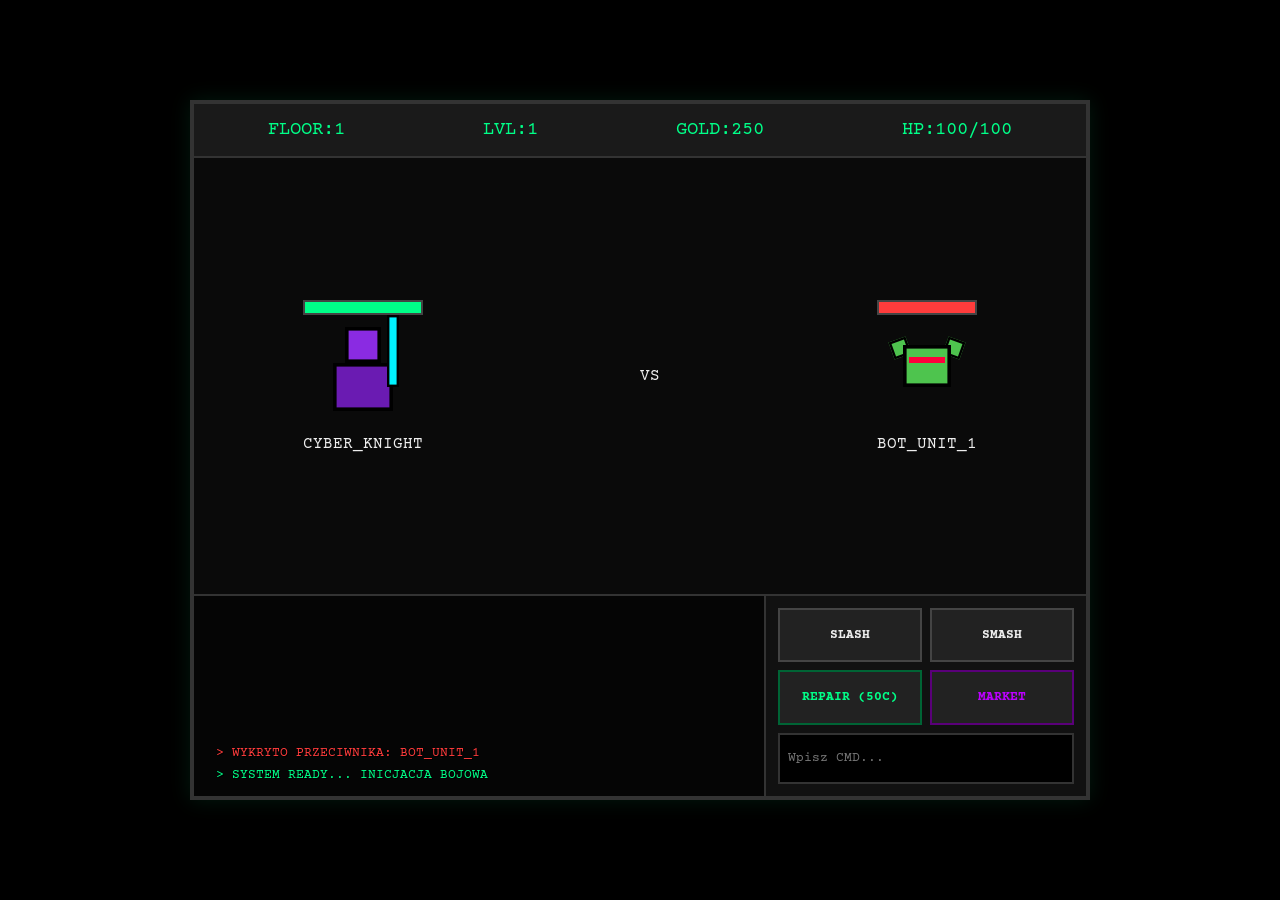
<file: snake/rpg/rpg.html>
<!DOCTYPE html>
<html lang="pl">

<head>
    <meta charset="UTF-8">
    <meta name="viewport" content="width=device-width, initial-scale=1.0, maximum-scale=1.0, user-scalable=no">
    <title>PIXEL REVENGE - HUB EDITION</title>
    <link rel="stylesheet" href="styles.css">
</head>

<body>

    <div id="screen">
        <header>
            <div class="stat">FLOOR:<span id="h-floor">1</span></div>
            <div class="stat">LVL:<span id="h-lvl">1</span></div>
            <div class="stat">GOLD:<span id="h-gold">250</span></div>
            <div class="stat">HP:<span id="h-hp-text">100/100</span></div>
        </header>

        <div id="battle-view">
            <div class="unit" id="player">
                <div class="pixel-hp">
                    <div id="p-hp-fill" class="fill-p"></div>
                </div>
                <div class="pixel-sprite hero">
                    <div class="head"></div>
                    <div class="body"></div>
                    <div class="sword"></div>
                </div>
                <div class="u-name">CYBER_KNIGHT</div>
            </div>

            <div class="vs-sign">VS</div>

            <div class="unit" id="enemy">
                <div class="pixel-hp">
                    <div id="e-hp-fill" class="fill-e"></div>
                </div>
                <div class="pixel-sprite goblin" id="e-sprite">
                    <div class="g-ear-l"></div>
                    <div class="g-ear-r"></div>
                    <div class="g-head"></div>
                    <div class="g-eyes"></div>
                </div>
                <div class="u-name" id="e-name">---</div>
            </div>
        </div>

        <footer>
            <div class="log-container" id="log-box"></div>
            <div class="controls">
                <button class="p-btn" onclick="Combat.hit('LIGHT')">SLASH</button>
                <button class="p-btn" onclick="Combat.hit('HEAVY')">SMASH</button>
                <button class="p-btn p-green" onclick="Combat.heal()">REPAIR (50C)</button>
                <button class="p-btn p-purple" onclick="Shop.open()">MARKET</button>
                <input type="text" id="cheat-input" placeholder="Wpisz CMD..."
                    onkeydown="if(event.key==='Enter') Game.cheat(this.value)">
            </div>
        </footer>
    </div>

    <div id="shop-modal" class="modal">
        <div class="modal-pix">
            <div class="m-header"
                style="display: flex; justify-content: space-between; align-items: center; border-bottom: 2px solid #333; padding-bottom: 10px; margin-bottom: 15px;">
                <span style="font-size: 1.2rem; color: #bc00ff; font-weight: bold;">BLACK_MARKET</span>
                <span style="color: #ffae00; font-size: 1.1rem;">PORTFEL: $<b id="shop-gold-display">0</b></span>
                <button onclick="Shop.close()" class="p-btn"
                    style="padding: 2px 12px; border-color: #f00; color: #f00;">X</button>
            </div>

            <div id="shop-tabs">
                <button class="p-btn" onclick="Shop.draw('GEAR')">EQUIPMENT</button>
                <button class="p-btn" onclick="Shop.draw('SKILL')">PASSIVES</button>
            </div>

            <div id="shop-items"></div>
        </div>
    </div>

    <script src="database.js"></script>
    <script src="rpg_engine.js"></script>
    <script src="rpg_core.js"></script>

</body>

</html>
</file>
<file: rpg/styles.css>
@import url('https://fonts.googleapis.com/css2?family=Courier+Prime:wght@700&display=swap');

/* --- PODSTAWOWY RESET I KONFIGURACJA --- */
* {
    box-sizing: border-box;
    margin: 0;
    padding: 0;
    image-rendering: pixelated;
    /* Zachowuje ostrość Twoich spritów */
}

body {
    background: #000;
    color: #eee;
    font-family: 'Courier Prime', monospace;
    overflow: hidden;
    width: 100vw;
    height: 100vh;
    display: flex;
    justify-content: center;
    align-items: center;
}

#screen {
    width: 100vw;
    height: 100vh;
    background: #111;
    display: flex;
    flex-direction: column;
    overflow: hidden;
}

/* --- NAGŁÓWEK (HEADER) --- */
header {
    height: 80px;
    display: flex;
    justify-content: space-around;
    align-items: center;
    background: #1a1a1a;
    color: #00ff88;
    border-bottom: 2px solid #333;
    padding: 15px;
    z-index: 10;
    flex-shrink: 0;
}

.stat {
    font-size: 1.2rem;
    text-shadow: 0 0 5px rgba(0, 255, 136, 0.5);
}

/* --- GŁÓWNY OBSZAR GRY (GRID) --- */
#main-game-area {
    flex: 1;
    display: grid;
    grid-template-columns: 1fr 300px;
    /* Battle view | Stats panel */
    overflow: hidden;
    background: #000;
}

#battle-view-container {
    display: flex;
    flex-direction: column;
    height: 100%;
}

#battle-view {
    flex: 1;
    display: flex;
    justify-content: space-around;
    align-items: center;
    padding: 20px;
    position: relative;
    background: radial-gradient(circle, #151515 0%, #000 100%);
}

/* --- PANEL BOCZNY (STATYSTYKI) --- */
#stats-panel {
    background: #0d0d0d;
    border-left: 2px solid #333;
    padding: 20px;
    overflow-y: auto;
}

.panel-section {
    margin-bottom: 25px;
    border: 1px solid #222;
    padding: 15px;
    background: #080808;
}

.panel-section h3 {
    font-size: 0.9rem;
    color: #bc00ff;
    margin-bottom: 12px;
    border-bottom: 1px solid #bc00ff;
    padding-bottom: 5px;
}

.s-row {
    font-size: 0.9rem;
    margin: 8px 0;
    display: flex;
    justify-content: space-between;
}

/* --- STOPKA (LOGI + PRZYCISKI) --- */
footer {
    height: 220px;
    background: #0a0a0a;
    border-top: 3px solid #bc00ff;
    flex-shrink: 0;
    z-index: 20;
}

.footer-content {
    display: grid;
    grid-template-columns: 1fr 420px;
    /* Logi | Przyciski */
    height: 100%;
}

/* Lewa strona: Logi */
.log-column {
    display: flex;
    flex-direction: column;
    border-right: 1px solid #333;
    background: #050505;
}

.log-header {
    padding: 5px 15px;
    font-size: 10px;
    color: #555;
    background: #000;
    border-bottom: 1px solid #111;
}

.log-container {
    flex: 1;
    overflow-y: auto;
    padding: 15px;
    font-size: 13px;
    line-height: 1.5;
    color: #aaa;
}

/* Prawa strona: Sterowanie */
.controls-column {
    display: flex;
    flex-direction: column;
    padding: 15px;
    gap: 12px;
    background: #0d0d0d;
}

.btns-grid {
    display: grid;
    grid-template-columns: 1fr 1fr;
    gap: 10px;
}

.cheat-row {
    width: 100%;
}

#cheat-input {
    width: 100%;
    background: #000;
    border: 1px solid #333;
    color: #bc00ff;
    padding: 8px 12px;
    font-family: 'Courier Prime', monospace;
    outline: none;
    font-size: 12px;
}

#cheat-input:focus {
    border-color: #bc00ff;
    box-shadow: 0 0 5px #bc00ff;
}

/* --- PRZYCISKI --- */
.p-btn {
    background: #1a1a1a;
    border: 2px solid #444;
    color: #fff;
    padding: 12px;
    cursor: pointer;
    font-family: inherit;
    font-size: 11px;
    text-transform: uppercase;
    transition: 0.2s;
}

.p-btn:hover {
    background: #252525;
    border-color: #bc00ff;
    transform: translateY(-2px);
}

.p-purple {
    border-color: #bc00ff;
    color: #bc00ff;
}

.p-green {
    border-color: #00ff88;
    color: #00ff88;
}

/* --- PASKI HP I EXP --- */
.pixel-hp {
    width: 140px;
    height: 16px;
    background: #222;
    border: 2px solid #444;
    margin-bottom: 5px;
    position: relative;
}

.fill-p {
    background: #00ff88;
    height: 100%;
    transition: width 0.3s;
    box-shadow: 0 0 10px #00ff88;
}

.fill-e {
    background: #ff3c3c;
    height: 100%;
    transition: width 0.3s;
    box-shadow: 0 0 10px #ff3c3c;
}

.exp-bar {
    width: 100%;
    height: 10px;
    background: #222;
    border: 1px solid #333;
    margin-top: 5px;
}

#s-exp-fill {
    background: #bc00ff;
    height: 100%;
    width: 0%;
    transition: 0.5s;
}

/* --- SPRITY POSTACI (PEŁNE DETALE) --- */
.unit {
    display: flex;
    flex-direction: column;
    align-items: center;
    gap: 10px;
    position: relative;
}

.u-name {
    font-size: 1rem;
    font-weight: bold;
    color: #fff;
    text-shadow: 2px 2px #000;
}

.pixel-sprite {
    position: relative;
    width: 60px;
    height: 60px;
    transition: 0.2s;
}

/* HERO SPRITE */
.hero .head {
    position: absolute;
    top: 0;
    left: 15px;
    width: 30px;
    height: 30px;
    background: #eee;
    border: 2px solid #333;
}

.hero .body {
    position: absolute;
    top: 30px;
    left: 10px;
    width: 40px;
    height: 30px;
    background: #444;
    border: 2px solid #222;
}

.hero .sword {
    position: absolute;
    top: 5px;
    right: -25px;
    width: 10px;
    height: 50px;
    background: #00f2ff;
    border: 2px solid #fff;
    box-shadow: 0 0 10px #00f2ff;
}

/* GOBLIN / ENEMY SPRITE */
.goblin .g-head {
    position: absolute;
    top: 10px;
    left: 15px;
    width: 35px;
    height: 35px;
    background: #4ec44e;
    border: 2px solid #2e7d32;
}

.goblin .g-ear-l {
    position: absolute;
    top: 5px;
    left: 5px;
    width: 15px;
    height: 15px;
    background: #4ec44e;
    transform: rotate(-20deg);
}

.goblin .g-ear-r {
    position: absolute;
    top: 5px;
    right: 5px;
    width: 15px;
    height: 15px;
    background: #4ec44e;
    transform: rotate(20deg);
}

/* BOSS STYLING */
.unit-boss .pixel-sprite {
    transform: scale(1.6);
    filter: drop-shadow(0 0 15px #ff0000);
}

.unit-boss .u-name {
    color: #ff3c3c !important;
    font-size: 1.3rem;
}

.vs-sign {
    font-size: 3rem;
    color: #333;
    font-style: italic;
    opacity: 0.4;
}

/* --- ANIMACJA OBRAŻEŃ --- */
.dmg {
    position: absolute;
    color: #ff3c3c;
    font-weight: bold;
    font-size: 1.6rem;
    text-shadow: 2px 2px #000;
    animation: floatDmg 0.7s ease-out forwards;
    pointer-events: none;
    z-index: 100;
}

@keyframes floatDmg {
    0% {
        transform: translateY(0) scale(1);
        opacity: 1;
    }

    100% {
        transform: translateY(-70px) scale(1.3);
        opacity: 0;
    }
}

/* --- MODALE (SKLEP, ŚMIERĆ) --- */
.modal {
    display: none;
    position: fixed;
    inset: 0;
    background: rgba(0, 0, 0, 0.9);
    z-index: 1000;
    padding: 20px;
}

.modal-pix {
    background: #111;
    border: 4px solid #333;
    max-width: 600px;
    margin: 40px auto;
    padding: 25px;
    box-shadow: 0 0 30px rgba(188, 0, 255, 0.3);
    max-height: 85vh;
    overflow-y: auto;
}

.item-card {
    display: flex;
    justify-content: space-between;
    align-items: center;
    background: #0a0a0a;
    padding: 15px;
    margin-bottom: 12px;
    border: 1px solid #222;
    transition: 0.2s;
}

.item-card:hover {
    border-color: #bc00ff;
    background: #111;
}

/* STATUS EFFECTS */
#status-list {
    display: flex;
    flex-wrap: wrap;
    gap: 8px;
}

.status-item {
    background: #1a1a1a;
    padding: 5px 10px;
    font-size: 11px;
    border: 1px solid #444;
    color: #00f2ff;
}

.no-status {
    color: #444;
    font-size: 11px;
    font-style: italic;
}

/* --- SCROLLBAR --- */
::-webkit-scrollbar {
    width: 6px;
}

::-webkit-scrollbar-track {
    background: #000;
}

::-webkit-scrollbar-thumb {
    background: #333;
}

::-webkit-scrollbar-thumb:hover {
    background: #bc00ff;
}
</file>
<file: snake/rpg/styles.css>
@import url('https://fonts.googleapis.com/css2?family=Courier+Prime:wght@700&display=swap');

* {
    box-sizing: border-box;
    margin: 0;
    padding: 0;
    image-rendering: pixelated;
}

body {
    background: #000;
    color: #eee;
    font-family: 'Courier Prime', monospace;
    display: flex;
    justify-content: center;
    align-items: center;
    min-height: 100vh;
    padding: 10px;
}

#screen {
    width: 100%;
    max-width: 900px;
    height: 90vh;
    max-height: 700px;
    background: #111;
    border: 4px solid #333;
    display: grid;
    grid-template-rows: auto 1fr auto;
    box-shadow: 0 0 20px rgba(0, 255, 136, 0.1);
}

header {
    display: flex;
    justify-content: space-around;
    align-items: center;
    background: #1a1a1a;
    color: #00ff88;
    border-bottom: 2px solid #333;
    padding: 15px 5px;
}

.stat {
    font-size: 1.2rem;
}

#battle-view {
    display: flex;
    justify-content: space-around;
    align-items: center;
    background: #0a0a0a;
    border-bottom: 2px solid #333;
    position: relative;
    overflow: hidden;
}

/* --- SPRYTY --- */
.pixel-sprite {
    width: 80px;
    height: 80px;
    margin: 20px auto;
    position: relative;
    transform: scale(1.2);
}

.hero .head {
    position: absolute;
    width: 30px;
    height: 30px;
    background: #8a2be2;
    top: 0;
    left: 25px;
    border: 3px solid #000;
}

.hero .body {
    position: absolute;
    width: 50px;
    height: 40px;
    background: #6a1bb2;
    top: 30px;
    left: 15px;
    border: 3px solid #000;
}

.hero .sword {
    position: absolute;
    width: 10px;
    height: 60px;
    background: #00f2ff;
    top: -10px;
    left: 60px;
    border: 2px solid #000;
}

.goblin .g-head {
    position: absolute;
    width: 40px;
    height: 35px;
    background: #4ec44e;
    top: 15px;
    left: 20px;
    border: 3px solid #000;
}

.goblin .g-ear-l {
    position: absolute;
    width: 15px;
    height: 15px;
    background: #4ec44e;
    top: 10px;
    left: 10px;
    transform: rotate(-20deg);
    border: 2px solid #000;
}

.goblin .g-ear-r {
    position: absolute;
    width: 15px;
    height: 15px;
    background: #4ec44e;
    top: 10px;
    left: 55px;
    transform: rotate(20deg);
    border: 2px solid #000;
}

.goblin .g-eyes {
    position: absolute;
    width: 30px;
    height: 5px;
    background: #ff003c;
    top: 25px;
    left: 25px;
}

.pixel-hp {
    width: 100%;
    height: 15px;
    background: #222;
    border: 2px solid #444;
    margin-bottom: 5px;
}

.fill-p {
    height: 100%;
    background: #00ff88;
    width: 100%;
    transition: 0.3s;
}

.fill-e {
    height: 100%;
    background: #ff3c3c;
    width: 100%;
    transition: 0.3s;
}

/* --- FOOTER I LOGI --- */
footer {
    display: grid;
    grid-template-columns: 1fr 320px;
    /* Nieco szerszy panel przycisków */
    background: #1a1a1a;
    height: 200px;
}

.log-container {
    padding: 12px;
    font-size: 13px;
    overflow-y: auto;
    background: #050505;
    border-right: 2px solid #333;
    display: flex;
    flex-direction: column-reverse;
    /* Nowe wiadomości na górze */
    gap: 6px;
    text-shadow: 1px 1px 0px #000;
}

.log-container div {
    border-left: 2px solid transparent;
    padding-left: 8px;
    animation: fadeInLog 0.2s ease-out;
}

@keyframes fadeInLog {
    from {
        opacity: 0;
        transform: translateX(-5px);
    }

    to {
        opacity: 1;
        transform: translateX(0);
    }
}

.controls {
    display: grid;
    grid-template-columns: 1fr 1fr;
    gap: 8px;
    padding: 12px;
    background: #111;
}

.p-btn {
    background: #222;
    border: 2px solid #444;
    color: #eee;
    cursor: pointer;
    font-family: inherit;
    font-size: 13px;
    font-weight: bold;
    padding: 10px;
    text-transform: uppercase;
    transition: 0.1s;
}

.p-btn:active {
    transform: scale(0.95);
}

.p-btn:disabled {
    opacity: 0.3;
    cursor: not-allowed;
}

.p-btn:hover:not(:disabled) {
    background: #333;
    border-color: #00ff88;
    color: #00ff88;
}

.p-green {
    color: #00ff88;
    border-color: #006435;
}

.p-purple {
    color: #bc00ff;
    border-color: #5a007a;
}

#cheat-input {
    grid-column: span 2;
    background: #000;
    border: 2px solid #333;
    color: #0f0;
    font-family: inherit;
    padding: 8px;
    outline: none;
}

#cheat-input:focus {
    border-color: #00ff88;
}

/* --- MARKET / MODAL --- */
.modal {
    position: fixed;
    inset: 0;
    background: rgba(0, 0, 0, 0.9);
    display: none;
    z-index: 100;
    padding: 20px;
}

.modal-pix {
    background: #111;
    border: 4px solid #333;
    width: 100%;
    max-width: 500px;
    margin: auto;
    padding: 20px;
    position: relative;
    top: 50%;
    transform: translateY(-50%);
    box-shadow: 0 0 30px rgba(188, 0, 255, 0.2);
}

#shop-tabs {
    display: flex;
    gap: 10px;
    margin-bottom: 20px;
}

#shop-tabs button {
    flex: 1;
    padding: 10px;
    background: #222;
    border: 2px solid #444;
    color: #fff;
    cursor: pointer;
    font-family: inherit;
}

#shop-items {
    display: flex;
    flex-direction: column;
    gap: 10px;
    max-height: 350px;
    overflow-y: auto;
    padding-right: 5px;
}

.item-card {
    background: #1a1a1a;
    border: 1px solid #333;
    padding: 12px;
    display: flex;
    justify-content: space-between;
    align-items: center;
    border-radius: 4px;
}

/* --- ANIMACJE DMG --- */
.dmg {
    position: absolute;
    font-size: 28px;
    font-weight: bold;
    color: #ff3c3c;
    text-shadow: 2px 2px 0px #000;
    pointer-events: none;
    z-index: 10;
    animation: p-up 0.5s forwards ease-out;
}

@keyframes p-up {
    0% {
        opacity: 1;
        transform: translateY(0);
    }

    100% {
        opacity: 0;
        transform: translateY(-80px);
    }
}

/* --- RESPONSYWNOŚĆ --- */
@media (max-width: 650px) {
    footer {
        grid-template-columns: 1fr;
        grid-template-rows: 120px 1fr;
        height: auto;
    }

    .log-container {
        border-right: none;
        border-bottom: 2px solid #333;
    }

    header {
        font-size: 0.8rem;
    }
}
</file>
